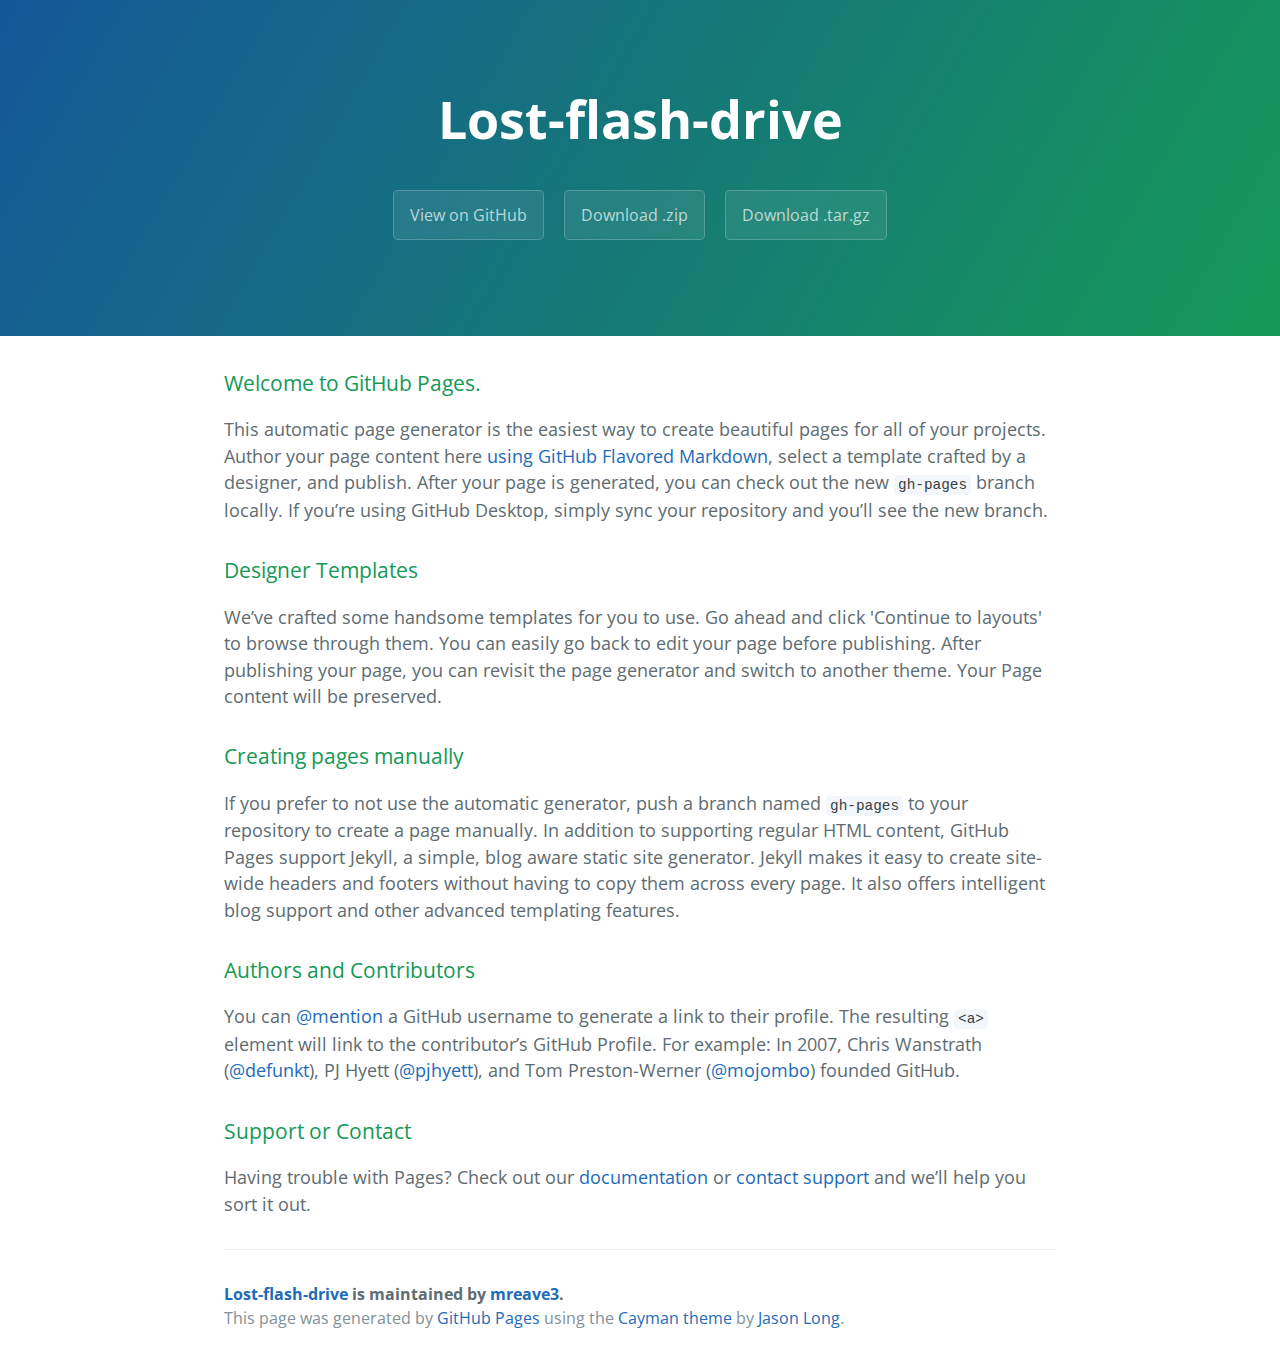
<file: index.html>
<!DOCTYPE html>
<html lang="en-us">
  <head>
    <meta charset="UTF-8">
    <title>Lost-flash-drive by mreave3</title>
    <meta name="viewport" content="width=device-width, initial-scale=1">
    <link rel="stylesheet" type="text/css" href="stylesheets/normalize.css" media="screen">
    <link href='https://fonts.googleapis.com/css?family=Open+Sans:400,700' rel='stylesheet' type='text/css'>
    <link rel="stylesheet" type="text/css" href="stylesheets/stylesheet.css" media="screen">
    <link rel="stylesheet" type="text/css" href="stylesheets/github-light.css" media="screen">
  </head>
  <body>
    <section class="page-header">
      <h1 class="project-name">Lost-flash-drive</h1>
      <h2 class="project-tagline"></h2>
      <a href="https://github.com/mreave3/lost-flash-drive" class="btn">View on GitHub</a>
      <a href="https://github.com/mreave3/lost-flash-drive/zipball/master" class="btn">Download .zip</a>
      <a href="https://github.com/mreave3/lost-flash-drive/tarball/master" class="btn">Download .tar.gz</a>
    </section>

    <section class="main-content">
      <h3>
<a id="welcome-to-github-pages" class="anchor" href="#welcome-to-github-pages" aria-hidden="true"><span aria-hidden="true" class="octicon octicon-link"></span></a>Welcome to GitHub Pages.</h3>

<p>This automatic page generator is the easiest way to create beautiful pages for all of your projects. Author your page content here <a href="https://guides.github.com/features/mastering-markdown/">using GitHub Flavored Markdown</a>, select a template crafted by a designer, and publish. After your page is generated, you can check out the new <code>gh-pages</code> branch locally. If you’re using GitHub Desktop, simply sync your repository and you’ll see the new branch.</p>

<h3>
<a id="designer-templates" class="anchor" href="#designer-templates" aria-hidden="true"><span aria-hidden="true" class="octicon octicon-link"></span></a>Designer Templates</h3>

<p>We’ve crafted some handsome templates for you to use. Go ahead and click 'Continue to layouts' to browse through them. You can easily go back to edit your page before publishing. After publishing your page, you can revisit the page generator and switch to another theme. Your Page content will be preserved.</p>

<h3>
<a id="creating-pages-manually" class="anchor" href="#creating-pages-manually" aria-hidden="true"><span aria-hidden="true" class="octicon octicon-link"></span></a>Creating pages manually</h3>

<p>If you prefer to not use the automatic generator, push a branch named <code>gh-pages</code> to your repository to create a page manually. In addition to supporting regular HTML content, GitHub Pages support Jekyll, a simple, blog aware static site generator. Jekyll makes it easy to create site-wide headers and footers without having to copy them across every page. It also offers intelligent blog support and other advanced templating features.</p>

<h3>
<a id="authors-and-contributors" class="anchor" href="#authors-and-contributors" aria-hidden="true"><span aria-hidden="true" class="octicon octicon-link"></span></a>Authors and Contributors</h3>

<p>You can <a href="https://help.github.com/articles/basic-writing-and-formatting-syntax/#mentioning-users-and-teams" class="user-mention">@mention</a> a GitHub username to generate a link to their profile. The resulting <code>&lt;a&gt;</code> element will link to the contributor’s GitHub Profile. For example: In 2007, Chris Wanstrath (<a href="https://github.com/defunkt" class="user-mention">@defunkt</a>), PJ Hyett (<a href="https://github.com/pjhyett" class="user-mention">@pjhyett</a>), and Tom Preston-Werner (<a href="https://github.com/mojombo" class="user-mention">@mojombo</a>) founded GitHub.</p>

<h3>
<a id="support-or-contact" class="anchor" href="#support-or-contact" aria-hidden="true"><span aria-hidden="true" class="octicon octicon-link"></span></a>Support or Contact</h3>

<p>Having trouble with Pages? Check out our <a href="https://help.github.com/pages">documentation</a> or <a href="https://github.com/contact">contact support</a> and we’ll help you sort it out.</p>

      <footer class="site-footer">
        <span class="site-footer-owner"><a href="https://github.com/mreave3/lost-flash-drive">Lost-flash-drive</a> is maintained by <a href="https://github.com/mreave3">mreave3</a>.</span>

        <span class="site-footer-credits">This page was generated by <a href="https://pages.github.com">GitHub Pages</a> using the <a href="https://github.com/jasonlong/cayman-theme">Cayman theme</a> by <a href="https://twitter.com/jasonlong">Jason Long</a>.</span>
      </footer>

    </section>

  
  </body>
</html>
</file>
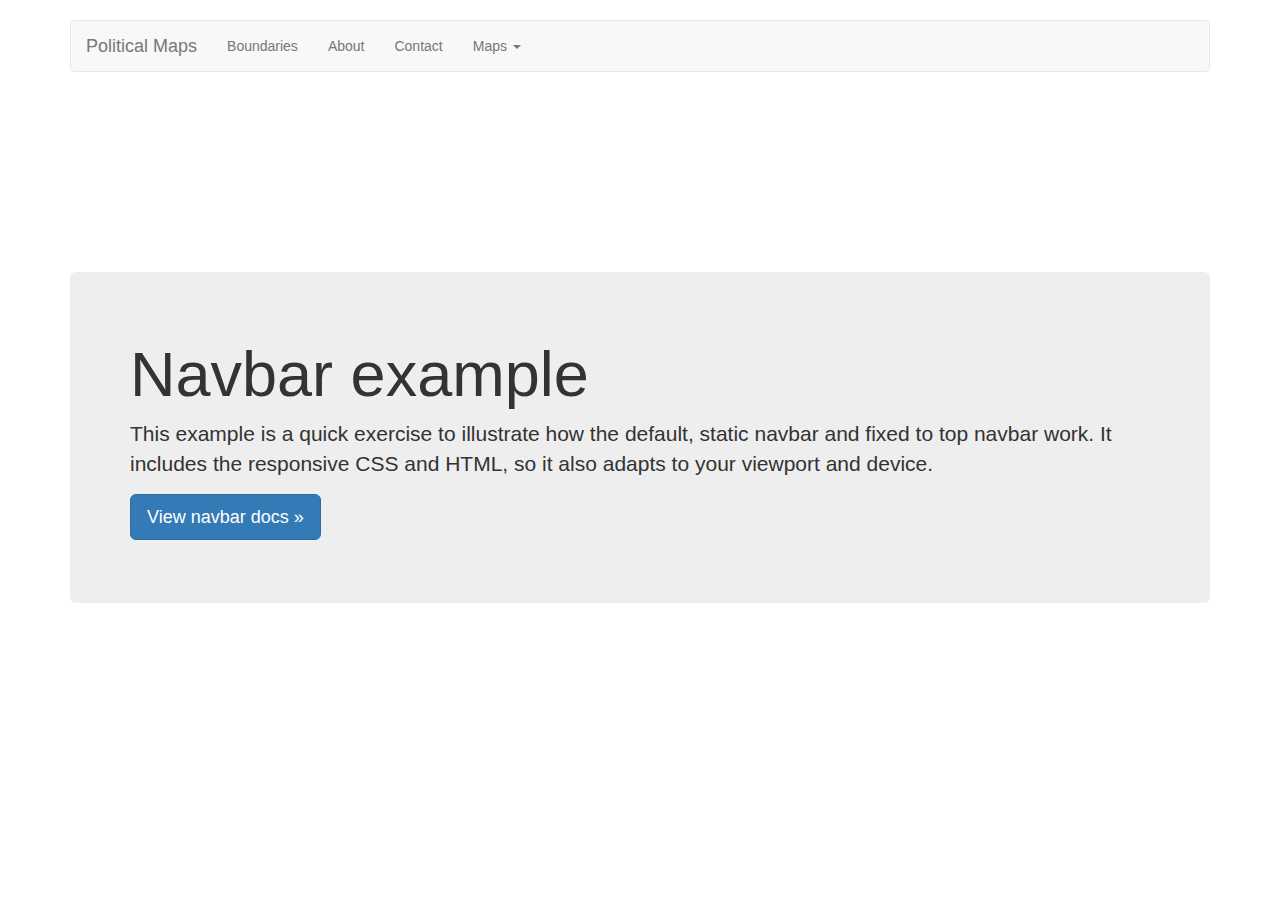
<file: Midterm/index.html>
<!DOCTYPE html>
<html lang="en">
  <head>
    <meta charset="utf-8">
    <meta http-equiv="X-UA-Compatible" content="IE=edge">
    <meta name="viewport" content="width=device-width, initial-scale=1">
    <!-- The above 3 meta tags *must* come first in the head; any other head content must come *after* these tags -->
    <meta name="description" content="">
    <meta name="author" content="">
    <link rel="icon" href="../../favicon.ico">

    <title>Navbar Template for Bootstrap</title>

    <!-- Bootstrap core CSS -->
    <link href="https://maxcdn.bootstrapcdn.com/bootstrap/3.3.6/css/bootstrap.min.css" rel="stylesheet">

    <!-- Custom styles for this template -->
    <link href="css/navbar.css" rel="stylesheet">
	
	<script src="https://ajax.googleapis.com/ajax/libs/jquery/1.11.3/jquery.min.js"></script>

  </head>

  <body>

    <div class="container">

      <!-- Static navbar -->
      <nav class="navbar navbar-default">
        <div class="container-fluid">
          <div class="navbar-header">
            <button type="button" class="navbar-toggle collapsed" data-toggle="collapse" data-target="#navbar" aria-expanded="false" aria-controls="navbar">
              <span class="sr-only">Toggle navigation</span>
              <span class="icon-bar"></span>
              <span class="icon-bar"></span>
              <span class="icon-bar"></span>
            </button>
            <a class="navbar-brand" href="#">Political Maps</a>
          </div>
          <div id="navbar" class="navbar-collapse collapse">
            <ul class="nav navbar-nav">
              <li><a href="map1.html">Boundaries</a></li>
              <li><a href="map2.html">About</a></li>
              <li><a href="map3.html">Contact</a></li>
              <li class="dropdown">
                <a href="#" class="dropdown-toggle" data-toggle="dropdown" role="button" aria-haspopup="true" aria-expanded="false">Maps <span class="caret"></span></a>
                <ul class="dropdown-menu">
                  <li><a href="map1.html">Boundaries</a></li>
                  <li><a href="map2.html">Map 2</a></li>
                  <li><a href="#">Map 3</a></li>
                </ul>
              </li>
            </ul>
            
          </div><!--/.nav-collapse -->
        </div><!--/.container-fluid -->
      </nav>

      <!-- Main component for a primary marketing message or call to action -->
      <div class="jumbotron">
        <h1>Navbar example</h1>
        <p>This example is a quick exercise to illustrate how the default, static navbar and fixed to top navbar work. It includes the responsive CSS and HTML, so it also adapts to your viewport and device.</p>
        <p>
          <a class="btn btn-lg btn-primary" href="../../components/#navbar" role="button">View navbar docs &raquo;</a>
        </p>
      </div>

    </div> <!-- /container -->


    <!-- Bootstrap core JavaScript
    ================================================== -->
    <!-- Placed at the end of the document so the pages load faster -->
    <script src="https://ajax.googleapis.com/ajax/libs/jquery/1.11.3/jquery.min.js"></script>
    <script>window.jQuery || document.write('<script src="../../assets/js/vendor/jquery.min.js"><\/script>')</script>
    <script src="https://maxcdn.bootstrapcdn.com/bootstrap/3.3.6/js/bootstrap.min.js" integrity="sha256-KXn5puMvxCw+dAYznun+drMdG1IFl3agK0p/pqT9KAo= sha512-2e8qq0ETcfWRI4HJBzQiA3UoyFk6tbNyG+qSaIBZLyW9Xf3sWZHN/lxe9fTh1U45DpPf07yj94KsUHHWe4Yk1A==" crossorigin="anonymous"></script>
	<!--script to link to leaflet, the basemap hosting website -->
	<script src="http://cdn.leafletjs.com/leaflet/v0.7.7/leaflet.js"></script>
  
  
  
  </body>
</html>
</file>
<file: stylesheets/stylesheet.css>
* {
  box-sizing: border-box; }

body {
  padding: 0;
  margin: 0;
  font-family: "Open Sans", "Helvetica Neue", Helvetica, Arial, sans-serif;
  font-size: 16px;
  line-height: 1.5;
  color: #606c71; }

a {
  color: #1e6bb8;
  text-decoration: none; }
  a:hover {
    text-decoration: underline; }

.btn {
  display: inline-block;
  margin-bottom: 1rem;
  color: rgba(255, 255, 255, 0.7);
  background-color: rgba(255, 255, 255, 0.08);
  border-color: rgba(255, 255, 255, 0.2);
  border-style: solid;
  border-width: 1px;
  border-radius: 0.3rem;
  transition: color 0.2s, background-color 0.2s, border-color 0.2s; }
  .btn + .btn {
    margin-left: 1rem; }

.btn:hover {
  color: rgba(255, 255, 255, 0.8);
  text-decoration: none;
  background-color: rgba(255, 255, 255, 0.2);
  border-color: rgba(255, 255, 255, 0.3); }

@media screen and (min-width: 64em) {
  .btn {
    padding: 0.75rem 1rem; } }

@media screen and (min-width: 42em) and (max-width: 64em) {
  .btn {
    padding: 0.6rem 0.9rem;
    font-size: 0.9rem; } }

@media screen and (max-width: 42em) {
  .btn {
    display: block;
    width: 100%;
    padding: 0.75rem;
    font-size: 0.9rem; }
    .btn + .btn {
      margin-top: 1rem;
      margin-left: 0; } }

.page-header {
  color: #fff;
  text-align: center;
  background-color: #159957;
  background-image: linear-gradient(120deg, #155799, #159957); }

@media screen and (min-width: 64em) {
  .page-header {
    padding: 5rem 6rem; } }

@media screen and (min-width: 42em) and (max-width: 64em) {
  .page-header {
    padding: 3rem 4rem; } }

@media screen and (max-width: 42em) {
  .page-header {
    padding: 2rem 1rem; } }

.project-name {
  margin-top: 0;
  margin-bottom: 0.1rem; }

@media screen and (min-width: 64em) {
  .project-name {
    font-size: 3.25rem; } }

@media screen and (min-width: 42em) and (max-width: 64em) {
  .project-name {
    font-size: 2.25rem; } }

@media screen and (max-width: 42em) {
  .project-name {
    font-size: 1.75rem; } }

.project-tagline {
  margin-bottom: 2rem;
  font-weight: normal;
  opacity: 0.7; }

@media screen and (min-width: 64em) {
  .project-tagline {
    font-size: 1.25rem; } }

@media screen and (min-width: 42em) and (max-width: 64em) {
  .project-tagline {
    font-size: 1.15rem; } }

@media screen and (max-width: 42em) {
  .project-tagline {
    font-size: 1rem; } }

.main-content :first-child {
  margin-top: 0; }
.main-content img {
  max-width: 100%; }
.main-content h1, .main-content h2, .main-content h3, .main-content h4, .main-content h5, .main-content h6 {
  margin-top: 2rem;
  margin-bottom: 1rem;
  font-weight: normal;
  color: #159957; }
.main-content p {
  margin-bottom: 1em; }
.main-content code {
  padding: 2px 4px;
  font-family: Consolas, "Liberation Mono", Menlo, Courier, monospace;
  font-size: 0.9rem;
  color: #383e41;
  background-color: #f3f6fa;
  border-radius: 0.3rem; }
.main-content pre {
  padding: 0.8rem;
  margin-top: 0;
  margin-bottom: 1rem;
  font: 1rem Consolas, "Liberation Mono", Menlo, Courier, monospace;
  color: #567482;
  word-wrap: normal;
  background-color: #f3f6fa;
  border: solid 1px #dce6f0;
  border-radius: 0.3rem; }
  .main-content pre > code {
    padding: 0;
    margin: 0;
    font-size: 0.9rem;
    color: #567482;
    word-break: normal;
    white-space: pre;
    background: transparent;
    border: 0; }
.main-content .highlight {
  margin-bottom: 1rem; }
  .main-content .highlight pre {
    margin-bottom: 0;
    word-break: normal; }
.main-content .highlight pre, .main-content pre {
  padding: 0.8rem;
  overflow: auto;
  font-size: 0.9rem;
  line-height: 1.45;
  border-radius: 0.3rem; }
.main-content pre code, .main-content pre tt {
  display: inline;
  max-width: initial;
  padding: 0;
  margin: 0;
  overflow: initial;
  line-height: inherit;
  word-wrap: normal;
  background-color: transparent;
  border: 0; }
  .main-content pre code:before, .main-content pre code:after, .main-content pre tt:before, .main-content pre tt:after {
    content: normal; }
.main-content ul, .main-content ol {
  margin-top: 0; }
.main-content blockquote {
  padding: 0 1rem;
  margin-left: 0;
  color: #819198;
  border-left: 0.3rem solid #dce6f0; }
  .main-content blockquote > :first-child {
    margin-top: 0; }
  .main-content blockquote > :last-child {
    margin-bottom: 0; }
.main-content table {
  display: block;
  width: 100%;
  overflow: auto;
  word-break: normal;
  word-break: keep-all; }
  .main-content table th {
    font-weight: bold; }
  .main-content table th, .main-content table td {
    padding: 0.5rem 1rem;
    border: 1px solid #e9ebec; }
.main-content dl {
  padding: 0; }
  .main-content dl dt {
    padding: 0;
    margin-top: 1rem;
    font-size: 1rem;
    font-weight: bold; }
  .main-content dl dd {
    padding: 0;
    margin-bottom: 1rem; }
.main-content hr {
  height: 2px;
  padding: 0;
  margin: 1rem 0;
  background-color: #eff0f1;
  border: 0; }

@media screen and (min-width: 64em) {
  .main-content {
    max-width: 64rem;
    padding: 2rem 6rem;
    margin: 0 auto;
    font-size: 1.1rem; } }

@media screen and (min-width: 42em) and (max-width: 64em) {
  .main-content {
    padding: 2rem 4rem;
    font-size: 1.1rem; } }

@media screen and (max-width: 42em) {
  .main-content {
    padding: 2rem 1rem;
    font-size: 1rem; } }

.site-footer {
  padding-top: 2rem;
  margin-top: 2rem;
  border-top: solid 1px #eff0f1; }

.site-footer-owner {
  display: block;
  font-weight: bold; }

.site-footer-credits {
  color: #819198; }

@media screen and (min-width: 64em) {
  .site-footer {
    font-size: 1rem; } }

@media screen and (min-width: 42em) and (max-width: 64em) {
  .site-footer {
    font-size: 1rem; } }

@media screen and (max-width: 42em) {
  .site-footer {
    font-size: 0.9rem; } }
</file>
<file: stylesheets/github-light.css>
/*
   Copyright 2014 GitHub Inc.

   Licensed under the Apache License, Version 2.0 (the "License");
   you may not use this file except in compliance with the License.
   You may obtain a copy of the License at

       http://www.apache.org/licenses/LICENSE-2.0

   Unless required by applicable law or agreed to in writing, software
   distributed under the License is distributed on an "AS IS" BASIS,
   WITHOUT WARRANTIES OR CONDITIONS OF ANY KIND, either express or implied.
   See the License for the specific language governing permissions and
   limitations under the License.

*/

.pl-c /* comment */ {
  color: #969896;
}

.pl-c1      /* constant, markup.raw, meta.diff.header, meta.module-reference, meta.property-name, support, support.constant, support.variable, variable.other.constant */,
.pl-s .pl-v /* string variable */ {
  color: #0086b3;
}

.pl-e  /* entity */,
.pl-en /* entity.name */ {
  color: #795da3;
}

.pl-s .pl-s1 /* string source */,
.pl-smi      /* storage.modifier.import, storage.modifier.package, storage.type.java, variable.other, variable.parameter.function */ {
  color: #333;
}

.pl-ent /* entity.name.tag */ {
  color: #63a35c;
}

.pl-k /* keyword, storage, storage.type */ {
  color: #a71d5d;
}

.pl-pds              /* punctuation.definition.string, string.regexp.character-class */,
.pl-s                /* string */,
.pl-s .pl-pse .pl-s1 /* string punctuation.section.embedded source */,
.pl-sr               /* string.regexp */,
.pl-sr .pl-cce       /* string.regexp constant.character.escape */,
.pl-sr .pl-sra       /* string.regexp string.regexp.arbitrary-repitition */,
.pl-sr .pl-sre       /* string.regexp source.ruby.embedded */ {
  color: #183691;
}

.pl-v /* variable */ {
  color: #ed6a43;
}

.pl-id /* invalid.deprecated */ {
  color: #b52a1d;
}

.pl-ii /* invalid.illegal */ {
  background-color: #b52a1d;
  color: #f8f8f8;
}

.pl-sr .pl-cce /* string.regexp constant.character.escape */ {
  color: #63a35c;
  font-weight: bold;
}

.pl-ml /* markup.list */ {
  color: #693a17;
}

.pl-mh        /* markup.heading */,
.pl-mh .pl-en /* markup.heading entity.name */,
.pl-ms        /* meta.separator */ {
  color: #1d3e81;
  font-weight: bold;
}

.pl-mq /* markup.quote */ {
  color: #008080;
}

.pl-mi /* markup.italic */ {
  color: #333;
  font-style: italic;
}

.pl-mb /* markup.bold */ {
  color: #333;
  font-weight: bold;
}

.pl-md /* markup.deleted, meta.diff.header.from-file */ {
  background-color: #ffecec;
  color: #bd2c00;
}

.pl-mi1 /* markup.inserted, meta.diff.header.to-file */ {
  background-color: #eaffea;
  color: #55a532;
}

.pl-mdr /* meta.diff.range */ {
  color: #795da3;
  font-weight: bold;
}

.pl-mo /* meta.output */ {
  color: #1d3e81;
}
</file>
<file: Midterm/css/navbar.css>
body {
  padding-top: 20px;
  padding-bottom: 20px;
}

.navbar {
  margin-bottom: 200px;
}
</file>
